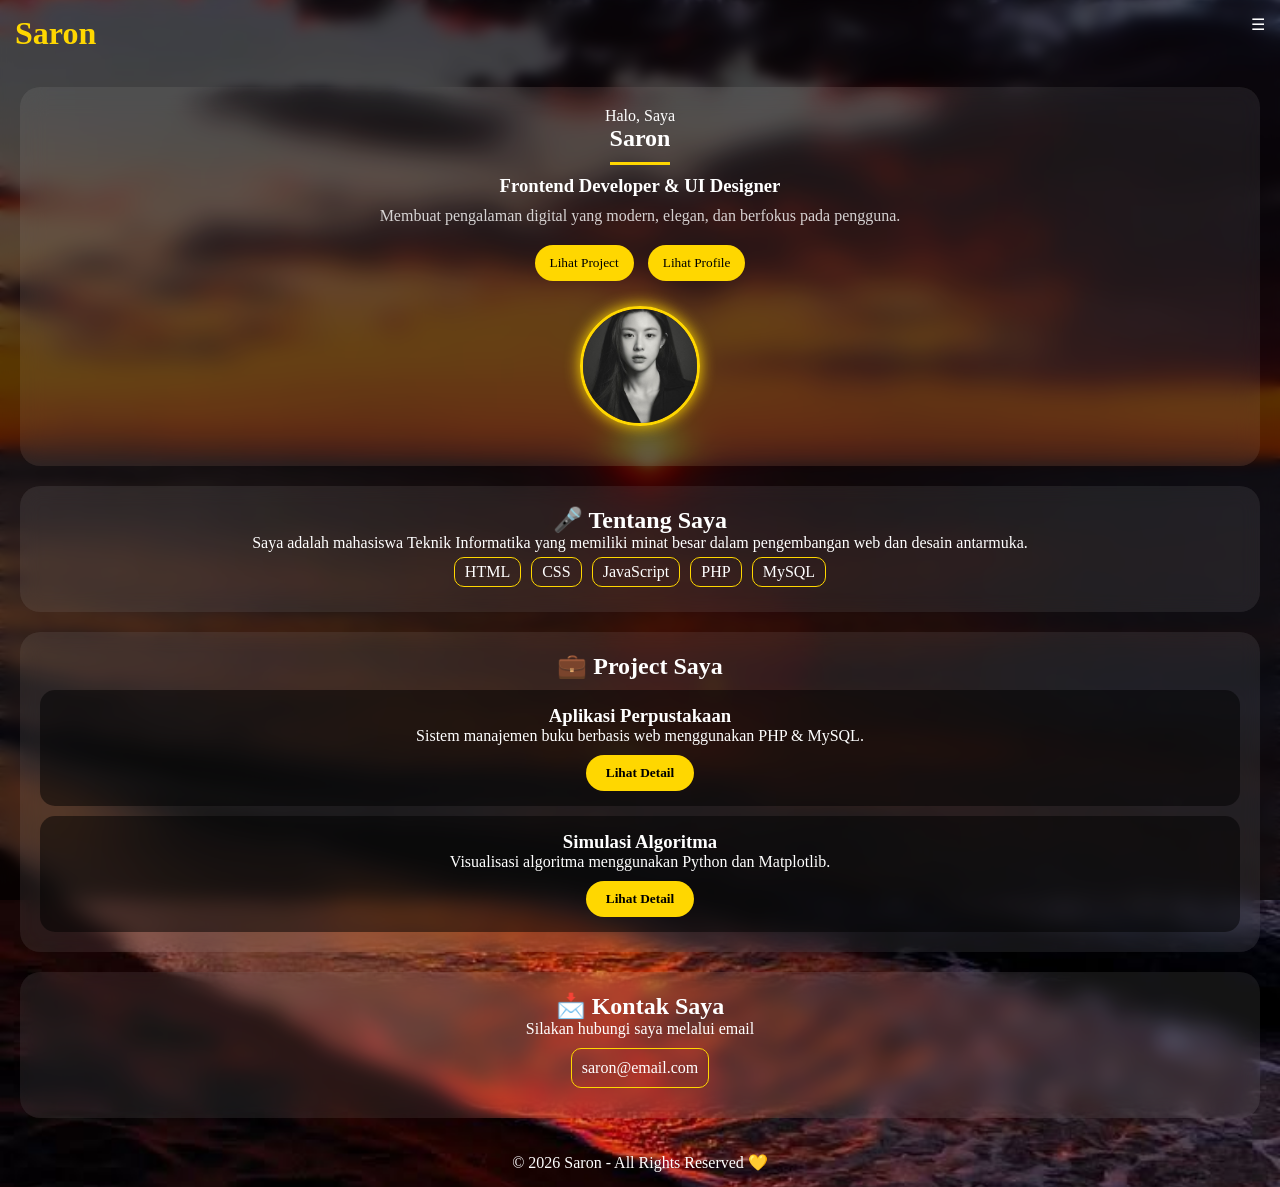
<file: index.html>
<!DOCTYPE html>
<html lang="id">
<head>
  <meta charset="UTF-8">
  <meta name="viewport" content="width=device-width, initial-scale=1.0">
  <title>Saron Portfolio</title>
  <link rel="stylesheet" href="style.css">
</head>
<body>

<header class="header">
  <h1 class="logo">Saron</h1>
  <div class="menu-toggle" id="menu-toggle">☰</div>
</header>

<nav class="nav" id="nav">
  <a href="#">Home</a>
  <a href="profile.html">Profile</a>
  <a href="#about">Tentang</a>
  <a href="#project">Project</a>
  <a href="#contact">Kontak</a>
</nav>



<!-- HERO -->
<section class="hero-glass center">
  <div class="center-text">
    <p>Halo, Saya</p>
    <h1>Saron</h1>
    <span class="line"></span>
    <h3>Frontend Developer & UI Designer</h3>

    <p class="desc">
      Membuat pengalaman digital yang modern, elegan, dan berfokus pada pengguna.
    </p>

    <div class="btn-group">
      <button onclick="scrollToSection('project')">Lihat Project</button>
      <button onclick="window.location.href='profile.html'">
  Lihat Profile
</button>
    </div>

    <div class="profile-circle">
      <img src="goyounjung.png">
    </div>
  </div>
</section>

<!-- ABOUT -->
<section class="glass center-text" id="about">
  <h2>🎤 Tentang Saya</h2>
  <p>
    Saya adalah mahasiswa Teknik Informatika yang memiliki minat besar dalam
    pengembangan web dan desain antarmuka.
  </p>

  <div class="skills">
    <span>HTML</span>
    <span>CSS</span>
    <span>JavaScript</span>
    <span>PHP</span>
    <span>MySQL</span>
  </div>
</section>

<!-- PROJECT -->
<section class="glass center-text" id="project">
  <h2>💼 Project Saya</h2>

  <div class="project-card">
    <h3>Aplikasi Perpustakaan</h3>
    <p>Sistem manajemen buku berbasis web menggunakan PHP & MySQL.</p>
    <button onclick="goProfile()">Lihat Detail</button>
  </div>

  <div class="project-card">
    <h3>Simulasi Algoritma</h3>
    <p>Visualisasi algoritma menggunakan Python dan Matplotlib.</p>
    <button onclick="goProfile()">Lihat Detail</button>
  </div>
</section>

<!-- CONTACT -->
<section class="glass center-text" id="contact">
  <h2>📩 Kontak Saya</h2>
  <p>Silakan hubungi saya melalui email</p>
  <div class="email-box">saron@email.com</div>
</section>

<footer>
  © 2026 Saron - All Rights Reserved 💛
</footer>
<audio id="bg-music" loop>
  <source src="perfect.mp3" type="audio/mpeg">
</audio>

<script src="script.js"></script>
</body>
</html>
</file>
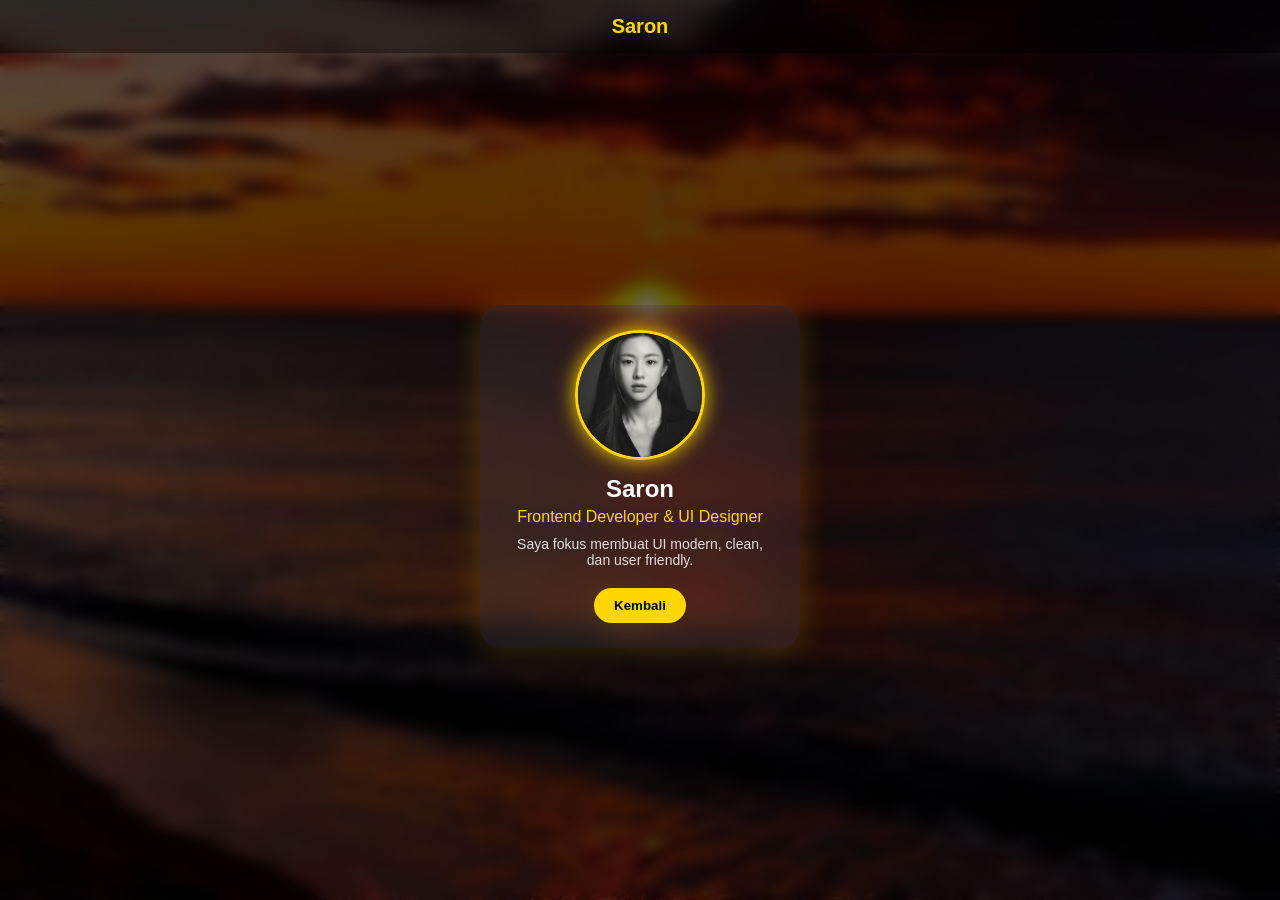
<file: profile.html>
<!DOCTYPE html>
<html lang="id">
<head>
  <meta charset="UTF-8">
  <meta name="viewport" content="width=device-width, initial-scale=1.0">
  <title>Profile Saron</title>

  <!-- CSS KHUSUS PROFILE -->
  <link rel="stylesheet" href="profile.css">
</head>
<body>

<!-- HEADER -->
<header class="header">
  <h1 class="logo">Saron</h1>
</header>

<!-- PROFILE -->
<section class="profile-container">

  <div class="profile-card">

    <!-- FOTO -->
    <div class="profile-circle">
      <img src="goyounjung.png" alt="Profile">
    </div>

    <!-- NAMA -->
    <h2>Saron</h2>
    <p class="role">Frontend Developer & UI Designer</p>

    <!-- DESKRIPSI -->
    <p class="desc">
      Saya fokus membuat UI modern, clean, dan user friendly.
    </p>

    <!-- BUTTON -->
    <button onclick="goHome()">Kembali</button>

  </div>

</section>

<script src="script.js"></script>
</body>
</html>
</file>
<file: style.css>
* {
  margin: 0;
  padding: 0;
  box-sizing: border-box;
  font-family: 'Segoe UI';
}

/* BACKGROUND */
body {
  background: url('Senja.jpg') no-repeat center/cover;
  color: white;
}

/* OVERLAY */
body::before {
  content: "";
  position: fixed;
  width: 100%;
  height: 100%;
  background: rgba(0,0,0,0.65);
  backdrop-filter: blur(6px);
  z-index: -1;
}

/* HEADER */
.header {
  display: flex;
  justify-content: space-between;
  padding: 15px;
}

.logo {
  color: gold;
}

/* NAV */
.nav {
  display: none;
  flex-direction: column;
  background: rgba(0,0,0,0.7);
}

.nav a {
  color: gold;
  padding: 10px;
  text-decoration: none;
}

/* CENTER */
.center {
  display: flex;
  justify-content: center;
  align-items: center;
}

.center-text {
  text-align: center;
}

/* HERO */
.hero-glass {
  margin: 20px;
  padding: 20px;
  border-radius: 20px;
  background: rgba(255,255,255,0.08);
  backdrop-filter: blur(12px);
  flex-direction: column;
}

/* LINE */
.line {
  display: block;
  width: 60px;
  height: 3px;
  background: gold;
  margin: 10px auto;
}

/* DESC */
.desc {
  margin-top: 10px;
  opacity: 0.8;
}

/* BUTTON */
.btn-group {
  margin-top: 15px;
}

.btn-group button {
  padding: 10px 15px;
  border-radius: 20px;
  border: none;
  margin: 5px;
  background: gold;
}

.outline {
  background: transparent;
  border: 1px solid gold;
  color: gold;
}

/* PROFILE */
.profile-circle {
  width: 120px;
  height: 120px;
  border-radius: 50%;
  border: 3px solid gold;
  overflow: hidden;
  margin: 20px auto;
  box-shadow: 0 0 15px gold;
}

.profile-circle img {
  width: 100%;
  height: 100%;
  object-fit: cover;
}

/* GLASS */
.glass {
  margin: 20px;
  padding: 20px;
  border-radius: 20px;
  background: rgba(255,255,255,0.08);
  backdrop-filter: blur(10px);
}

/* SKILLS */
.skills {
  display: flex;
  flex-wrap: wrap;
  justify-content: center;
}

.skills span {
  margin: 5px;
  padding: 5px 10px;
  border: 1px solid gold;
  border-radius: 10px;
}

/* PROJECT */
.project-card {
  background: rgba(0,0,0,0.5);
  padding: 15px;
  margin-top: 10px;
  border-radius: 15px;
}

/* CONTACT */
.email-box {
  margin: 10px auto;
  padding: 10px;
  border: 1px solid gold;
  border-radius: 10px;
  width: fit-content;
}

/* FOOTER */
footer {
  text-align: center;
  padding: 15px;
}

/* BUTTON LIHAT DETAIL (SAMA SEPERTI PROFILE) */
.project-card button {
  margin-top: 10px;
  padding: 10px 20px;
  border-radius: 25px;
  border: none;
  background: gold;
  color: black;
  font-weight: bold;
  cursor: pointer;
  transition: 0.3s;
}

/* HOVER EFFECT */
.project-card button:hover {
  transform: scale(1.05);
  box-shadow: 0 0 10px gold;
}
.music-btn {
  position: fixed;
  bottom: 20px;
  right: 20px;
  background: gold;
  border: none;
  border-radius: 50%;
  padding: 12px;
}
</file>
<file: profile.css>
/* RESET */
* {
  margin: 0;
  padding: 0;
  box-sizing: border-box;
  font-family: 'Segoe UI', sans-serif;
}

/* BACKGROUND */
body {
  background: url('Senja.jpg') no-repeat center/cover;
  min-height: 100vh;
  color: white;
  display: flex;
  flex-direction: column;
}

/* OVERLAY GELAP */
body::before {
  content: "";
  position: fixed;
  width: 100%;
  height: 100%;
  background: rgba(0,0,0,0.65);
  backdrop-filter: blur(6px);
  z-index: -1;
}

/* HEADER */
.header {
  text-align: center;
  padding: 15px;
  backdrop-filter: blur(10px);
  background: rgba(0,0,0,0.4);
}

.logo {
  color: gold;
  font-size: 20px;
}

/* CONTAINER CENTER */
.profile-container {
  flex: 1;
  display: flex;
  justify-content: center;
  align-items: center;
  padding: 20px;
}

/* CARD */
.profile-card {
  width: 100%;
  max-width: 320px;
  text-align: center;
  padding: 25px;
  border-radius: 20px;

  background: rgba(255,255,255,0.08);
  backdrop-filter: blur(12px);

  box-shadow: 0 0 30px rgba(255, 215, 0, 0.2);
}

/* FOTO BULAT */
.profile-circle {
  width: 130px;
  height: 130px;
  margin: 0 auto 15px;
  border-radius: 50%;
  border: 3px solid gold;
  overflow: hidden;

  box-shadow: 0 0 20px gold;
}

.profile-circle img {
  width: 100%;
  height: 100%;
  object-fit: cover;
}

/* TEXT */
h2 {
  margin-top: 10px;
  font-size: 24px;
}

.role {
  color: gold;
  margin: 5px 0 10px;
}

.desc {
  font-size: 14px;
  opacity: 0.85;
  margin-bottom: 20px;
}

/* BUTTON */
button {
  padding: 10px 20px;
  border-radius: 20px;
  border: none;
  background: gold;
  color: black;
  font-weight: bold;
  cursor: pointer;

  transition: 0.3s;
}

button:hover {
  transform: scale(1.05);
  box-shadow: 0 0 10px gold;
}
</file>
